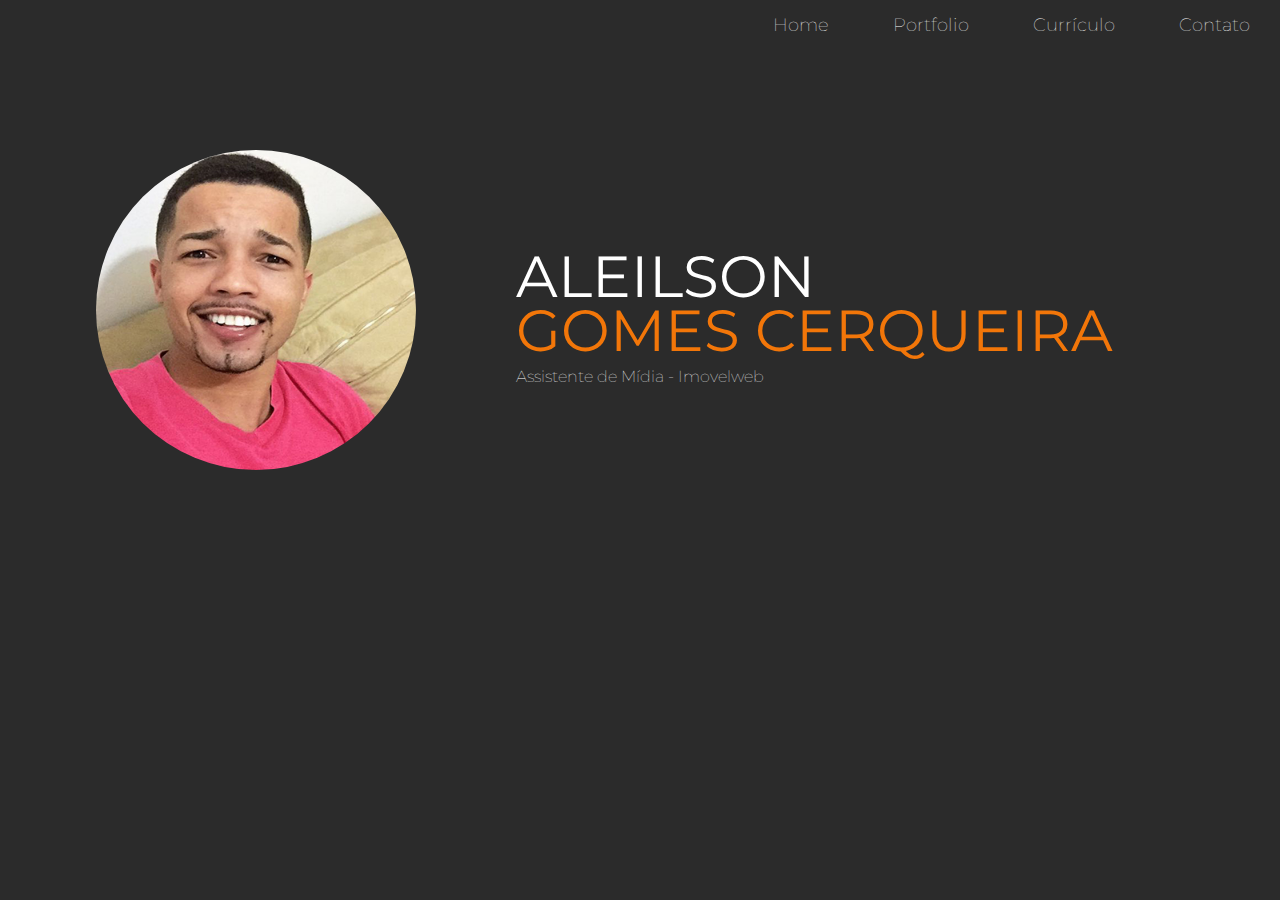
<file: index.html>
<!DOCTYPE html>

<html>

	<head>
		<title>Aleilson Gomes</title>

		<meta charset="utf-8">
		<link rel="stylesheet" href="css/styles.css">
		<link href="https://fonts.googleapis.com/css?family=Montserrat:100,400" rel="stylesheet">
		<script type="text/javascript" src="js/scripts.js"></script>
		<meta name="viewport" content="width=device-width, inital-scale=1.0">

	</head>


	<body>

			<div id="navigation" class="navigation">
				<ul>
					<li><a href="index.html">Home</a></li>
					<li><a href="portfolio.html">Portfolio</a></li>
					<li><a href="curriculo.html">Currículo</a></li>
					<li><a href="contato.html">Contato</a></li>
					<li id="threeline-icon" class="threeline-icon" onclick="openNav()">&#9776;</li>
				</ul>
			</div>


			<div class="capa">

			<div class="profile-pic">
				<img src="img/ale-profile.jpeg" alt="Foto de Aleilson Gomes">
			</div>

			<div class="profile-tittle">

					<h1>Aleilson <span>Gomes Cerqueira</span></h1>
					<h2>Assistente de Mídia - Imovelweb</h2>
				</div>


		

	</body>

</html>
</file>
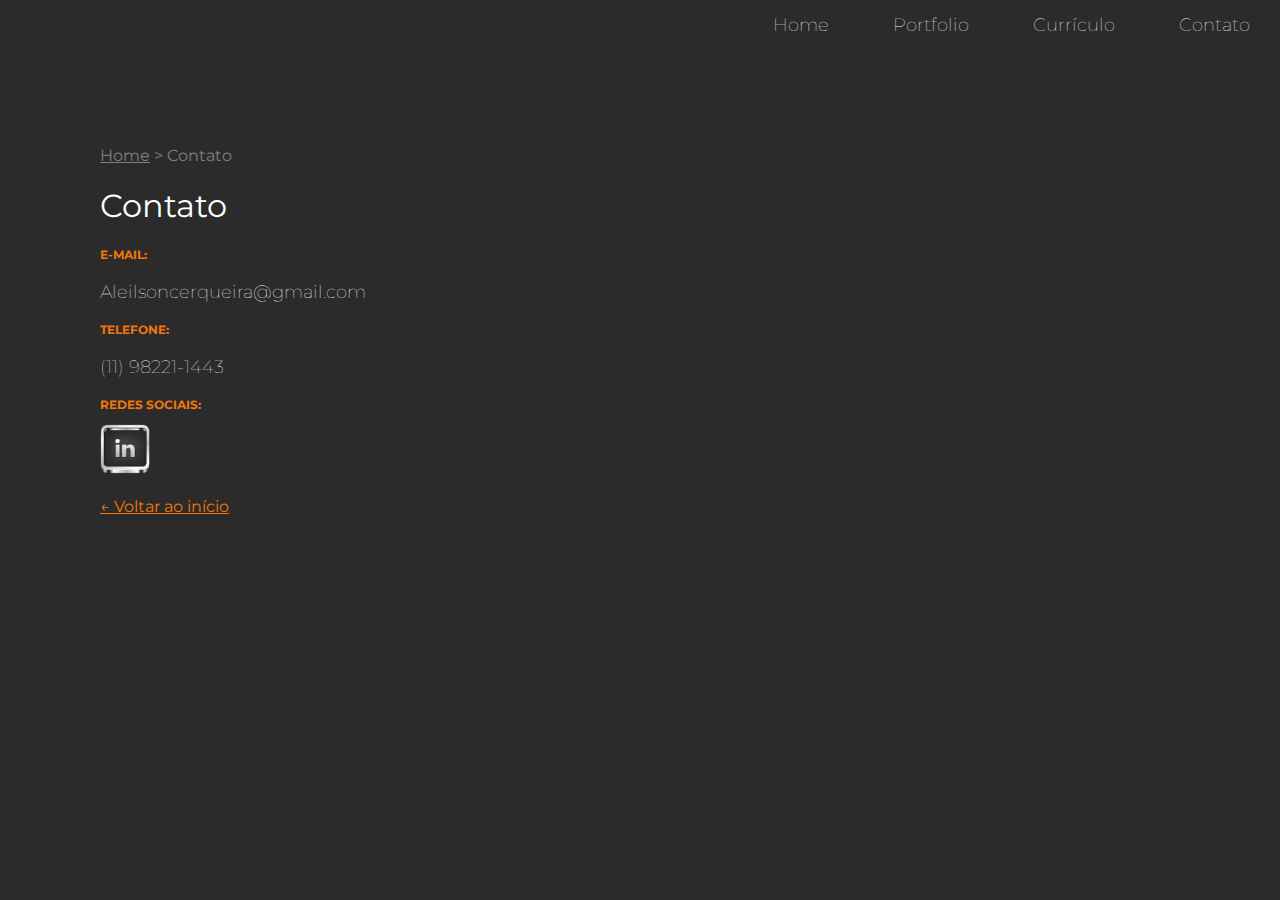
<file: contato.html>
<!DOCTYPE html>

<html>

	<head>
		<title>Contato - Aleilson Gomes</title>

		<meta charset="utf-8">
		<link rel="stylesheet" href="css/styles.css">
		<link href="https://fonts.googleapis.com/css?family=Montserrat:100,400" rel="stylesheet">
		<script type="text/javascript" src="js/scripts.js"></script>
		<meta name="viewport" content="width=device-width, inital-scale=1.0">

	</head>


	<body>
			<div id="navigation" class="navigation">
				<ul>
					<li><a href="index.html">Home</a></li>
					<li><a href="portfolio.html">Portfolio</a></li>
					<li><a href="curriculo.html">Currículo</a></li>
					<li><a href="contato.html">Contato</a></li>
					<li id="threeline-icon" class="threeline-icon" onclick="openNav()">&#9776;</li>
				</ul>
			</div>



			<div class="main">
				
				
				<ul class="caminho">
					<li><a href="index.html">Home</a></li>
					<li>></li>
					<li>Contato</li>
				</ul>

				<h1>Contato</h1>
			

				<h3>E-mail:</h3>
				<p>Aleilsoncerqueira@gmail.com</p>

				<h3>Telefone:</h3>
				<p>(11) 98221-1443</p>

				<h3>Redes Sociais:</h3>
				<a href="https://www.linkedin.com/in/aleilson-gomes-0b6a9a98/" target="blank"><img class="social-img" src="img/linkedin.png"></a>
				


				<br><br>
				<a class="back-link" href="index.html">&larr; Voltar ao início<a>

			</div>	

			

	</body>

</html>
</file>
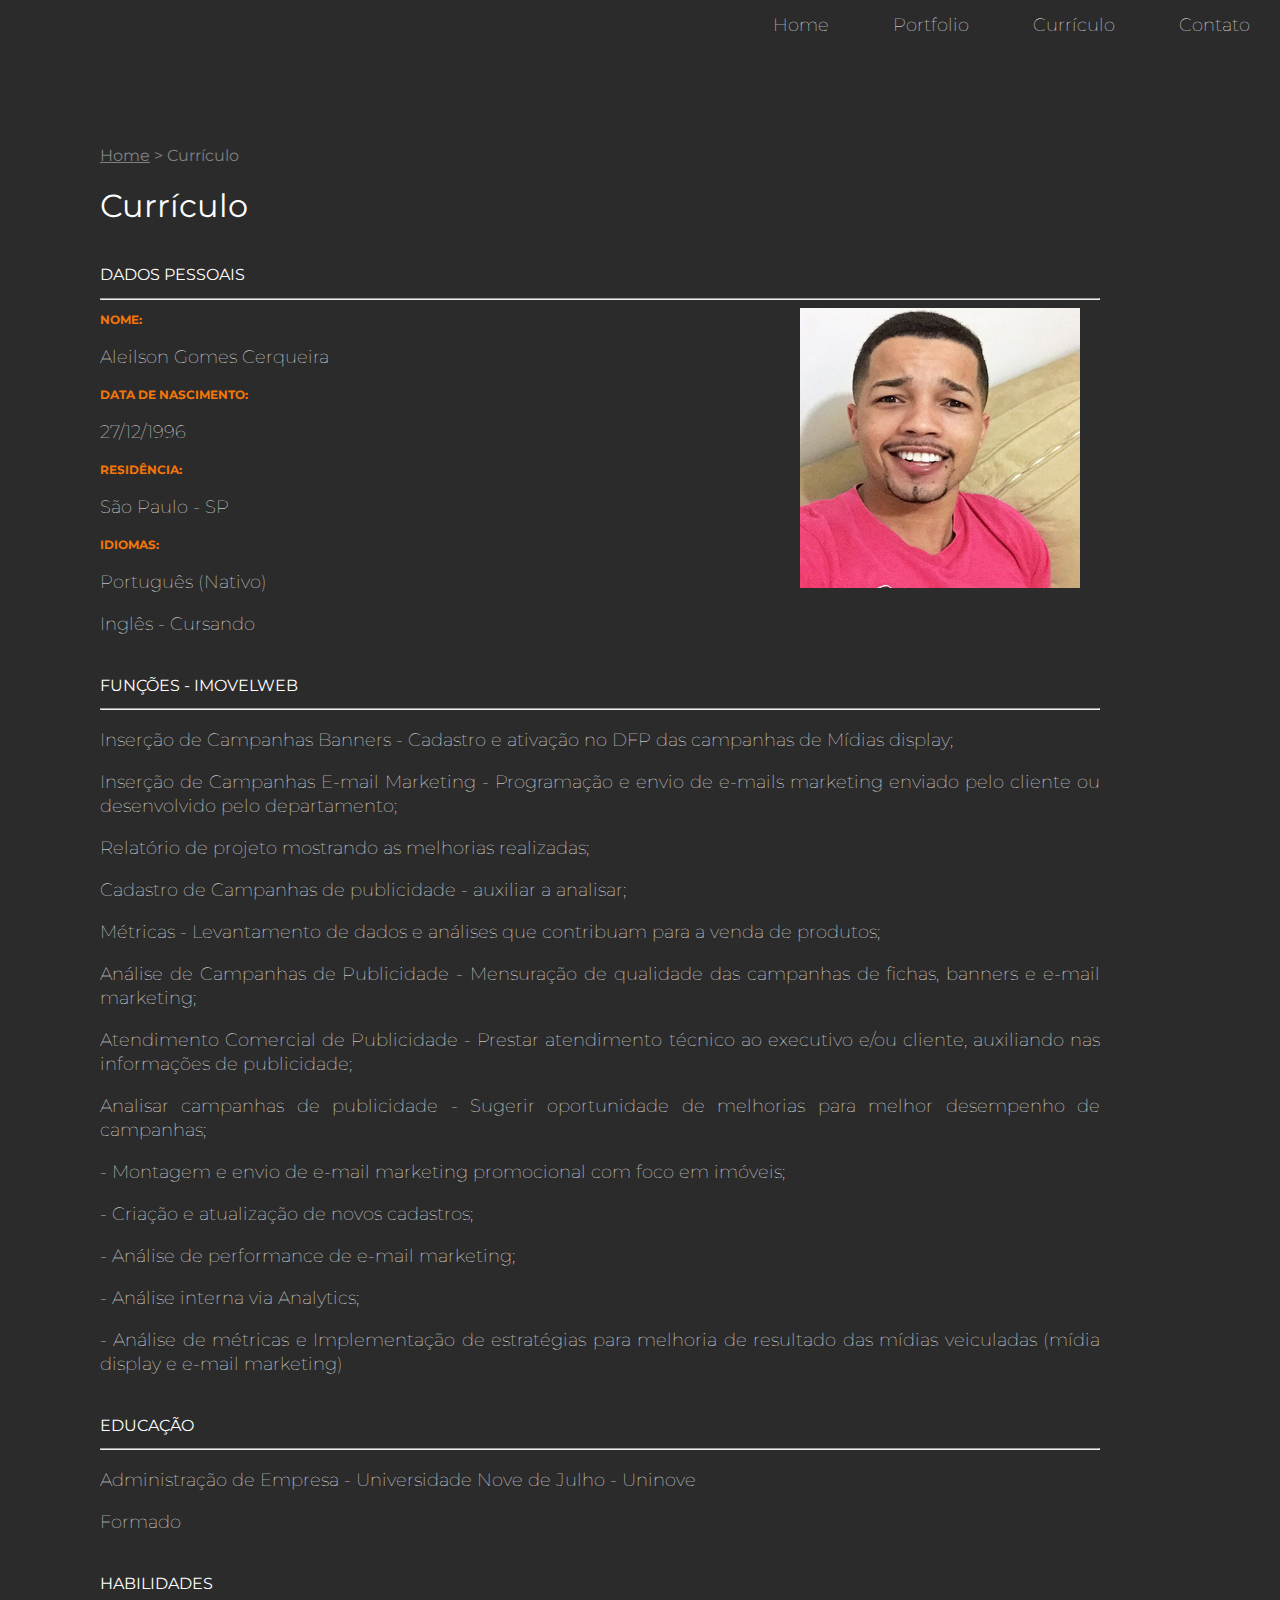
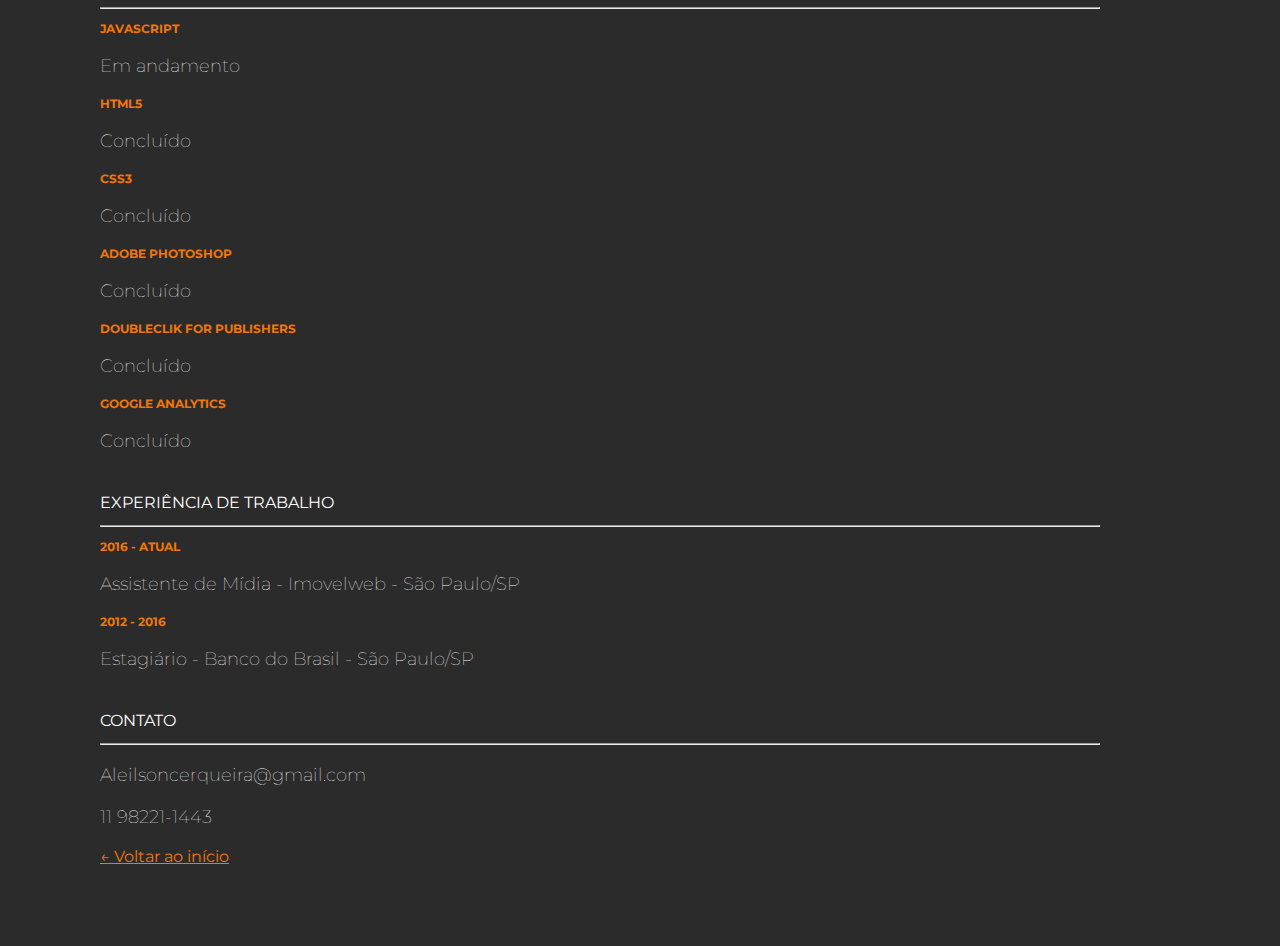
<file: curriculo.html>
<!DOCTYPE html>

<html>

	<head>
		<title>Currículo - Aleilson Gomes</title>

		<meta charset="utf-8">
		<link rel="stylesheet" href="css/styles.css">
		<link href="https://fonts.googleapis.com/css?family=Montserrat:100,400" rel="stylesheet">
		<script type="text/javascript" src="js/scripts.js"></script>
		<meta name="viewport" content="width=device-width, inital-scale=1.0">

	</head>


	<body>

			<div id="navigation" class="navigation">
				<ul>
					<li><a href="index.html">Home</a></li>
					<li><a href="portfolio.html">Portfolio</a></li>
					<li><a href="curriculo.html">Currículo</a></li>
					<li><a href="contato.html">Contato</a></li>
					<li id="threeline-icon" class="threeline-icon" onclick="openNav()">&#9776;</li>
				</ul>
			</div>

			
			<div class="main">
								
				<ul class="caminho">
					<li><a href="index.html">Home</a></li>
					<li>></li>
					<li>Currículo</li>
				</ul>

				<h1>Currículo</h1>

					
					<h2>Dados Pessoais</h2>
					<hr>
						<img  class="cv-pic"src="img/ale-profile.jpeg" alt="Foto de Aleilson Gomes">

						<h3>Nome:</h3>

							<p>Aleilson Gomes Cerqueira</p>

						<h3>Data de Nascimento:</h3>

							<p>27/12/1996</p>

						<h3>Residência:</h3>

							<p>São Paulo - SP</p>

						<h3 style="clear: left">Idiomas:</h3>

							<p>Português (Nativo)</p>
							<p>Inglês - Cursando</p>
							
					
					<h2>Funções - Imovelweb</h2>
					<hr>

							<p>Inserção de Campanhas Banners - Cadastro e ativação no DFP das campanhas de Mídias display; </p>
							<p>Inserção de Campanhas E-mail Marketing - Programação e envio de e-mails marketing enviado pelo cliente ou desenvolvido pelo departamento;</p>
							<p>Relatório de projeto mostrando as melhorias realizadas; </p>
							<p>Cadastro de Campanhas de publicidade - auxiliar a analisar; </p>
							<p>Métricas - Levantamento de dados e análises que contribuam para a venda de produtos; </p>
							<p>Análise de Campanhas de Publicidade - Mensuração de qualidade das campanhas de fichas, banners e e-mail marketing; </p>
							<p>Atendimento Comercial de Publicidade - Prestar atendimento técnico ao executivo e/ou cliente, auxiliando nas informações de publicidade; </p>
							<p>Analisar campanhas de publicidade - Sugerir oportunidade de melhorias para melhor desempenho de campanhas;</p>
						<p>- Montagem e envio de e-mail marketing promocional com foco em imóveis;</p>
						<p>- Criação e atualização de novos cadastros;</p>
						<p>- Análise de performance de e-mail marketing;</p>
						<p>- Análise interna via Analytics;</p>
						<p>- Análise de métricas e Implementação de estratégias para melhoria de resultado das mídias veiculadas (mídia display e e-mail marketing)
</p>

					
					<h2>Educação</h2>
					<hr>

						<h3></h3>

							<p>Administração de Empresa - Universidade Nove de Julho - Uninove</p>
							<p>Formado</p>

						
					<h2>Habilidades</h2>
					<hr>

							<h3>JavaScript</h3>

							<p>Em andamento</p>

							<h3>HTML5</h3>

							<p>Concluído</p>

							<h3>CSS3</h3>

							<p>Concluído</p>


							<h3>Adobe Photoshop</h3>

							<p>Concluído</p>


							<h3>DoubleClik for Publishers</h3>

							<p>Concluído</p>

							<h3>Google Analytics</h3>

							<p>Concluído</p>




					
					<h2>Experiência de Trabalho</h2>
					<hr>

						<h3> 2016 - Atual</h3>

							<p>Assistente de Mídia - Imovelweb - São Paulo/SP</p>

						<h3> 2012 - 2016</h3>

							<p>Estagiário - Banco do Brasil - São Paulo/SP</p>


					<h2>Contato</h2>
					<hr>

							<p>Aleilsoncerqueira@gmail.com</p>
							<p>11 98221-1443</p>


				<a class="back-link" href="index.html">&larr; Voltar ao início<a>


			</div>

				

	</body>

</html>
</file>
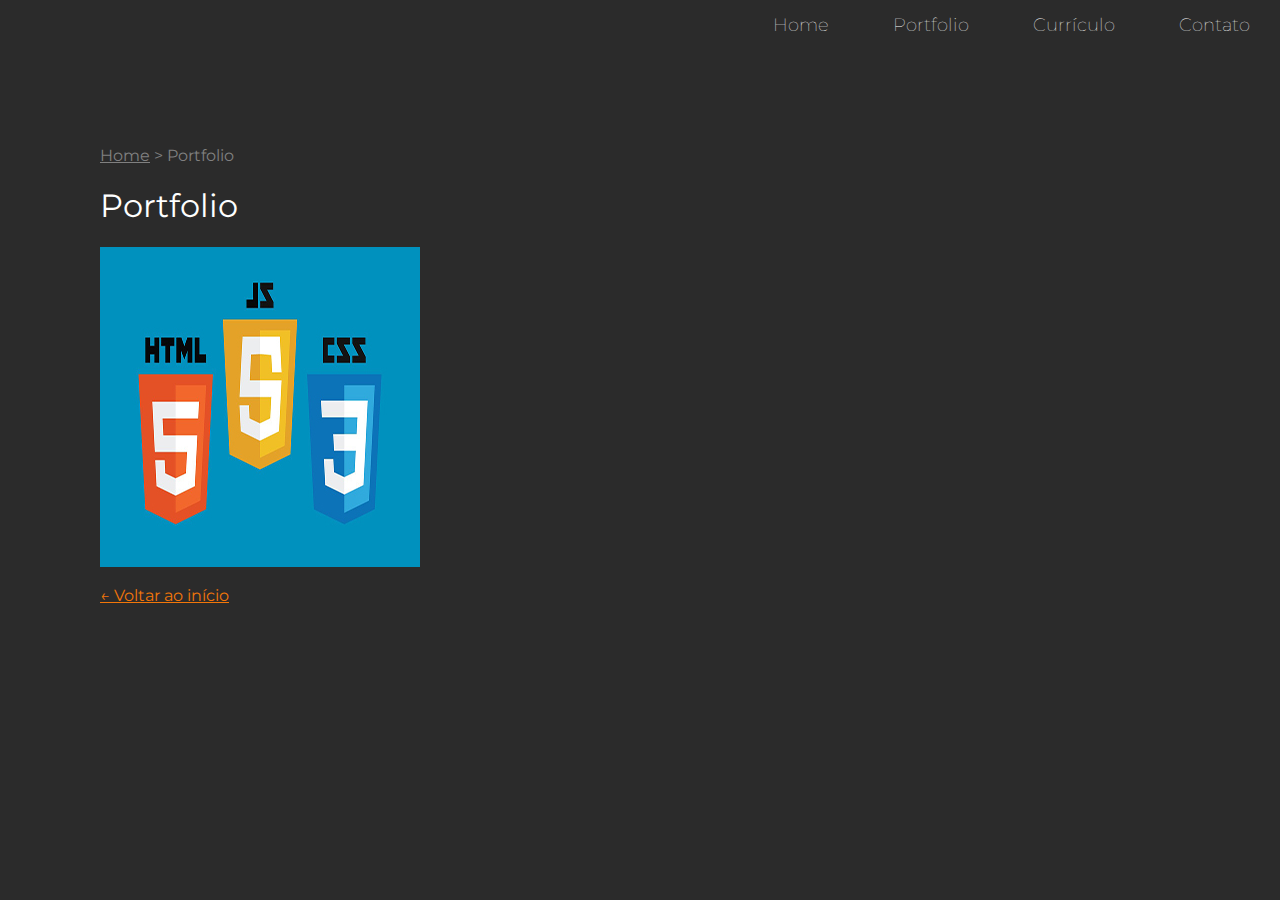
<file: portfolio.html>
<!DOCTYPE html>

<html>

	<head>
		<title>Portfolio - Trabalhos Recentes</title>

		<meta charset="utf-8">
		<link rel="stylesheet" href="css/styles.css">
		<link href="https://fonts.googleapis.com/css?family=Montserrat:100,400" rel="stylesheet">
		<script type="text/javascript" src="js/scripts.js"></script>
		<meta name="viewport" content="width=device-width, inital-scale=1.0">

	</head>


	<body>

			<div id="navigation" class="navigation">
				<ul>
					<li><a href="index.html">Home</a></li>
					<li><a href="portfolio.html">Portfolio</a></li>
					<li><a href="curriculo.html">Currículo</a></li>
					<li><a href="contato.html">Contato</a></li>
					<li id="threeline-icon" class="threeline-icon" onclick="openNav()">&#9776;</li>
				</ul>
			</div>

						
			<div class="main">
				
				
				<ul class="caminho">
					<li><a href="index.html">Home</a></li>
					<li>></li>
					<li>Portfolio</li>
				</ul>

				<h1>Portfolio</h1>

				

				<div style="background-image: url('img/ccb2.jpg');" class="miniatura">
						<a href="webdesign-ccb.html">
					<div class="blackbox">
						<div class="blackbox-text">
							<h1>Em Breve</h1>
							<h2> Web Design</h2>
						</div>
					</div>
					</a>
				</div>
			

			
				<br>
				<a class="back-link" href="index.html">&larr; Voltar ao início<a>

			</div>	

			

	</body>

</html>
</file>
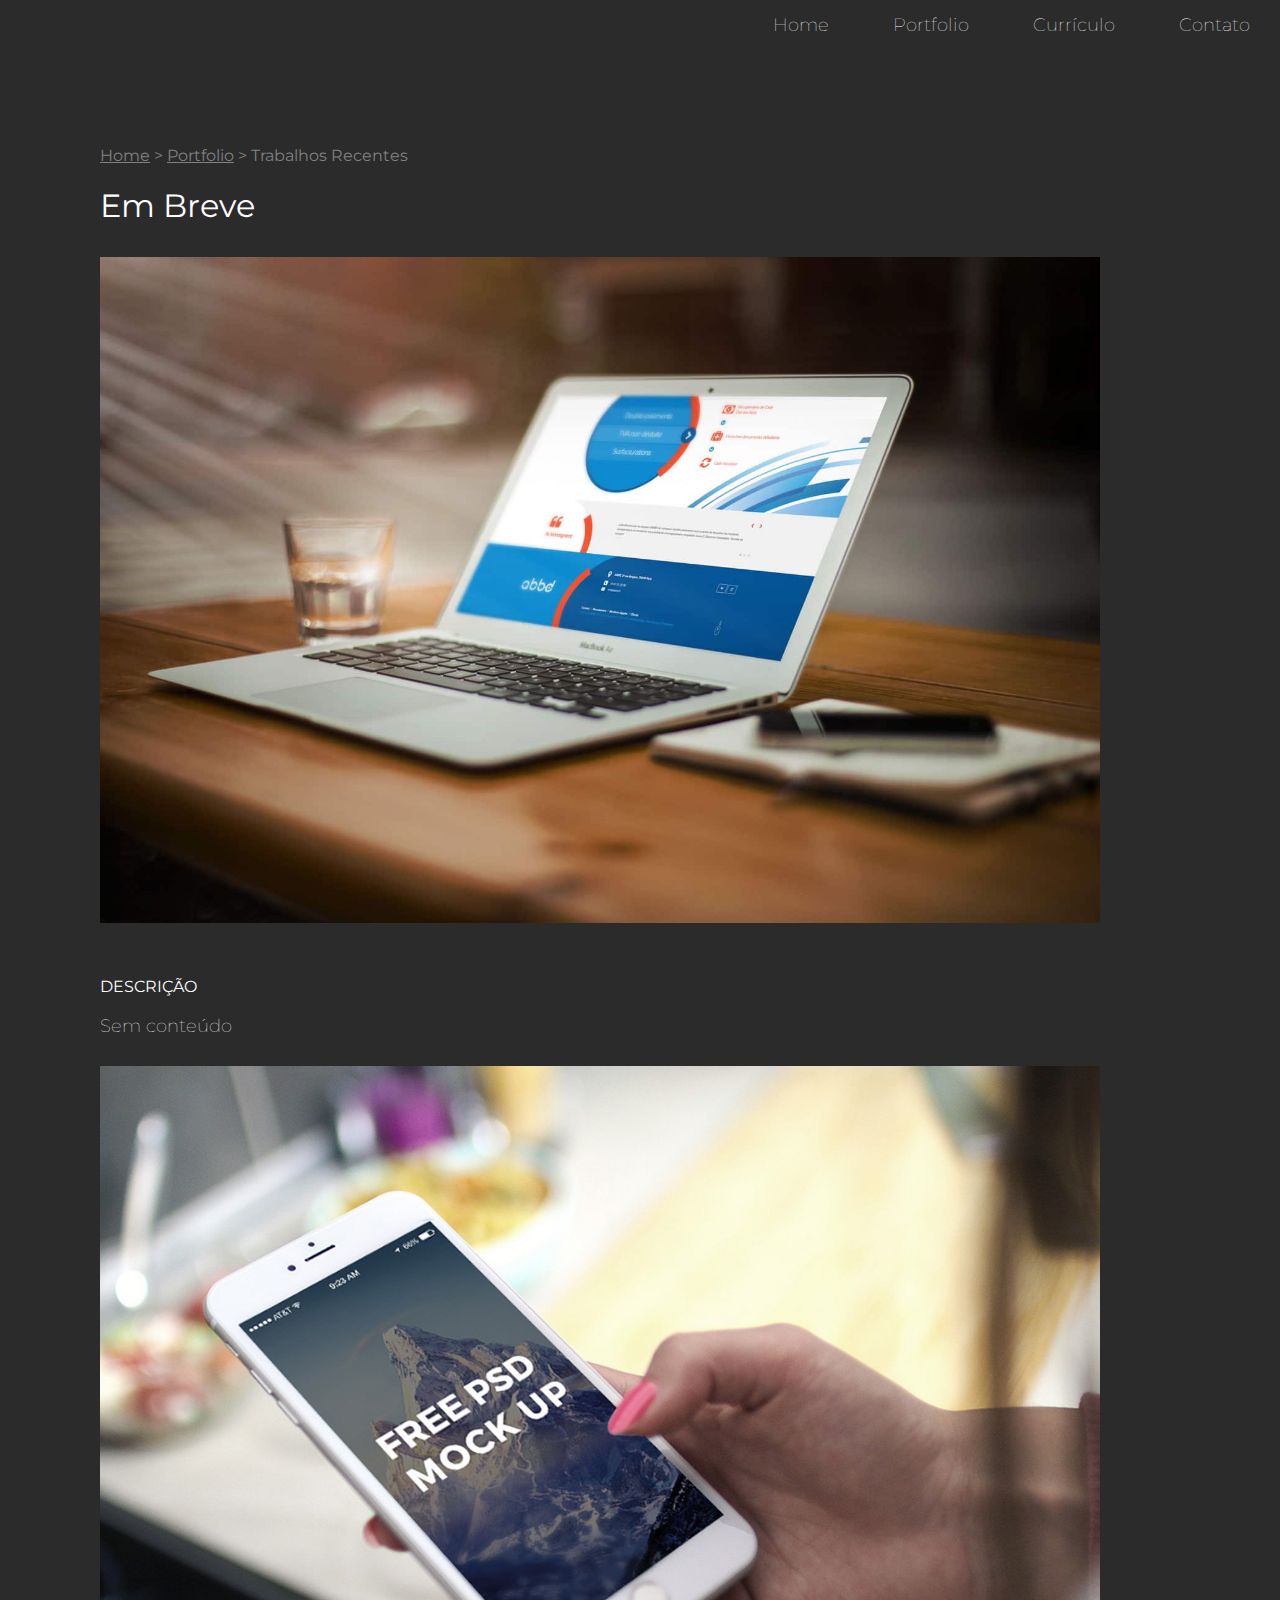
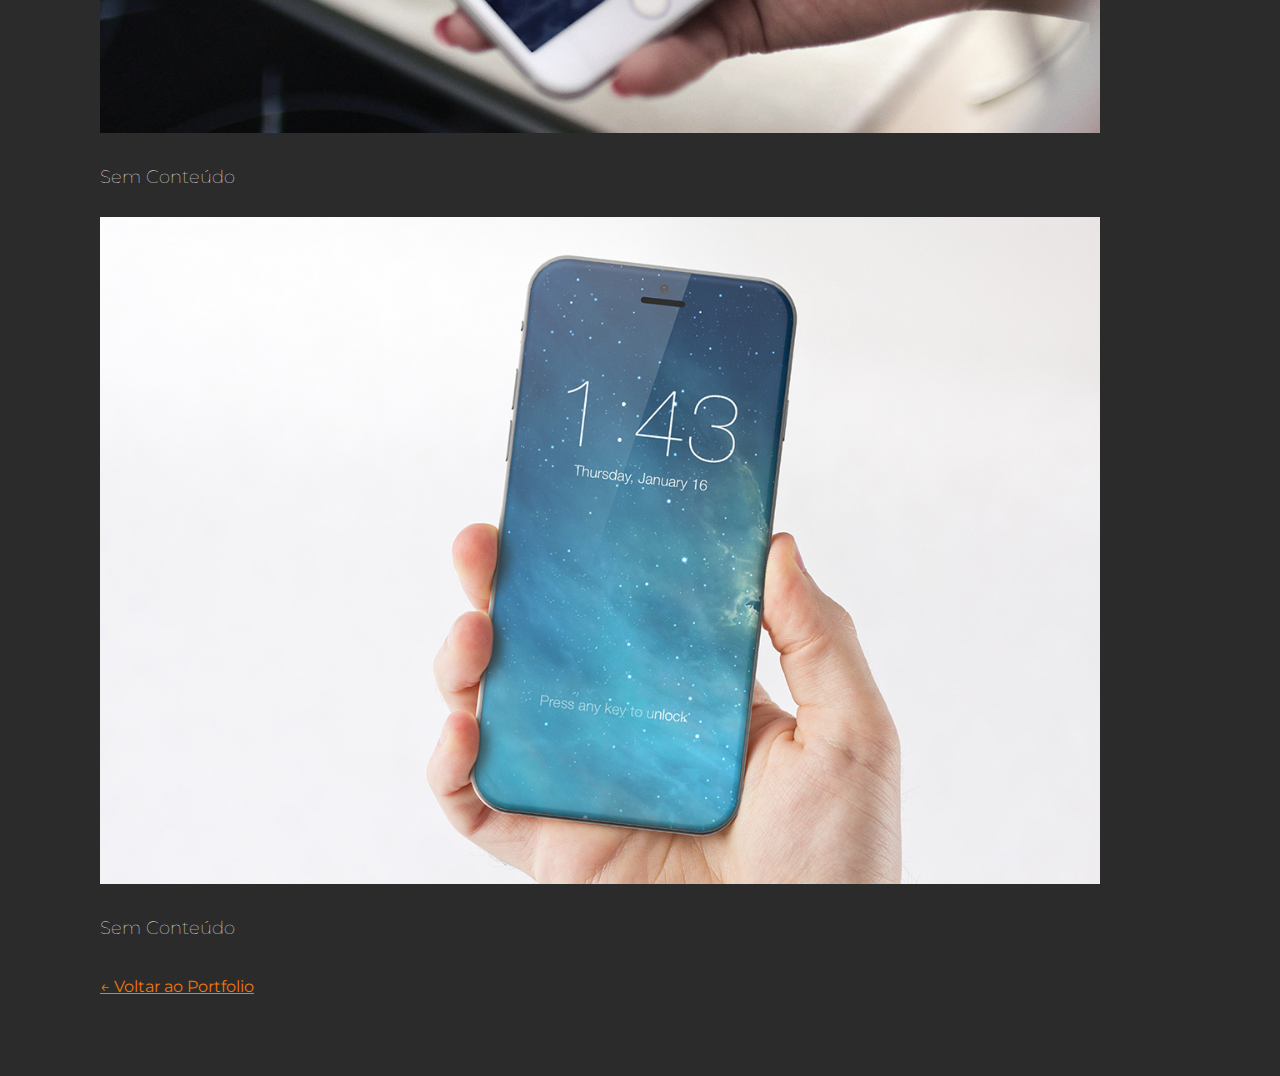
<file: webdesign-ccb.html>
<!DOCTYPE html>

<html>

	<head>
		<title>Trabalhos Recentes</title>

		<meta charset="utf-8">
		<link rel="stylesheet" href="css/styles.css">
		<link href="https://fonts.googleapis.com/css?family=Montserrat:100,400" rel="stylesheet">
		<script type="text/javascript" src="js/scripts.js"></script>
		<meta name="viewport" content="width=device-width, inital-scale=1.0">

	</head>


	<body>

			<div id="navigation" class="navigation">
				<ul>
					<li><a href="index.html">Home</a></li>
					<li><a href="portfolio.html">Portfolio</a></li>
					<li><a href="curriculo.html">Currículo</a></li>
					<li><a href="contato.html">Contato</a></li>
					<li id="threeline-icon" class="threeline-icon" onclick="openNav()">&#9776;</li>
				</ul>
			</div>

						
			<div class="main">
				
				
				<ul class="caminho">
					<li><a href="index.html">Home</a></li>
					<li>></li>
					<li><a href="portfolio.html">Portfolio</a></li>
					<li>></li>
					<li>Trabalhos Recentes</li>
				</ul>

				<h1>Em Breve</h1>

				<img class="foto-trabalhos" src="img/trabalhos/ccb1.jpg" alt="Site CCB">

				<h2>Descrição</h2>

				<p>Sem conteúdo</p>

				<img class="foto-trabalhos" src="img/trabalhos/ccb2.jpg" alt="Site CCB">

				<p>Sem Conteúdo</p>

				<img class="foto-trabalhos" src="img/trabalhos/ccb3.jpg" alt="Site CCB">

				<p>Sem Conteúdo</p>

				
			

			
				<br>
				<a class="back-link" href="portfolio.html">&larr; Voltar ao Portfolio<a>

			</div>	

			

	</body>

</html>
</file>
<file: css/styles.css>
html,body {
	margin: 0px;
	padding: 0px;

}

body {
	background-color: #2b2b2b;
	font-family: 'Montserrat', sans-serif;
}


.navigation {
	background-color: #2b2b2b;
	color: white;
	height: 50px;

	animation-name: titulo-capa;
	animation-duration: 4s;

}


.navigation ul {
	margin-top: 0px;
	list-style: none;
	padding-left: 0px;
	text-align: right;
	height: 50px;


}

.navigation li {
	display: inline-block;
	padding-left: 30px;
	padding-right: 30px;
	line-height: 50px;
	font-size: 18px;
	font-weight: 100;
}

.navigation a {
	color: white;
	text-decoration: none;
}

.navigation a:hover {
	color: #f27609;
}

.navigation li.threeline-icon {
	display: none;
}

.navigation li.threeline-icon:hover {
	color: #f27609;
	cursor: pointer;
}

.capa {
	color: white;
	vertical-align: top;
}

.capa span {
	color: #f27609;
	display: block;
}

.capa div {
	display: inline-block;
	height: 650px;
}

.profile-pic {
	width: 40%;
	text-align: center;

	animation-name: profile-capa;
	animation-duration: 3s;

}


.profile-pic img {
	width: 320px;
	border-radius: 320px;
	margin-top: 100px;
}



.profile-tittle {
	vertical-align: top;
	width: 59%;

	animation-name: titulo-capa;
	animation-duration: 3s;
}


.profile-tittle h1 {
	text-transform: uppercase;
	font-size: 58px;
	margin-top: 200px;
	font-weight: 400;
	line-height: 54px;

}
.profile-tittle h2 {
	font-weight: 100;
	font-size: 16px;
	margin-top: -30px;

}

.main {
	padding: 80px 180px 80px 100px;

	animation-name: conteudo;
	animation-duration: 3s;


}

.cv-pic {
	float: right;
	width: 280px;
	margin-right: 20px;
	margin-bottom: 20px;
}

.main h1 {
	color: white;
	font-weight: normal;
}

.main h2 {
	color: white;
	font-size: 16px;
	text-transform: uppercase;
	font-weight: normal;
	margin-top: 40px;
}

.main h3 {
	color: #f27609;
	font-size: 12px;
	text-transform: uppercase;

}

.main p {
	color: white;
	font-size: 18px;
	font-weight: 100;
	line-height: 24px;
	text-align: justify;
}

.caminho  {
	list-style: none;
	padding-left: 0;
	color: grey;

}

.caminho li {
	display: inline-block;
}
.caminho a {
	color: grey;
}

.social-img {
	width: 50px;
	margin-right: 10px;
}

.miniatura {
	width: 320px;
	height: 320px;
	display: inline-block;
	margin-right: 15px;
	margin-bottom: 15px;
	background-size: contain;
	overflow: hidden;
}
.miniatura a {
	text-decoration: none;
}

.blackbox {
	width: 100%;
	height: 100%;
	background-color: black;
	opacity: 0;
	padding-top: 120px;
	transition: 1s;

}

.blackbox:hover {
	opacity: 0.8;
	transition: 1s;

}

.blackbox-text {
	text-align: center;

}

.blackbox-text h1 {
	font-size: 16px;
	color: #f27609;
	text-transform: uppercase;
	margin-top: 0;

}

.blackbox-text h2 {
	text-transform: none;
	font-weight: 100;
	margin-top: 0;

}

.foto-trabalhos {
	width: 100%;
	margin-bottom: 10px;
	margin-top: 10px;
}

.back-link {
	color: #f27609;
}

@keyframes profile-capa {
	0%  {opacity: 0; transform: translate(0px,20px);}
	100% {opacity: 1; transform: translate(0px,0px);}
}

@keyframes titulo-capa {
	0%  {opacity: 0; transform: translate(0px,-20px);}
	100% {opacity: 1; transform: translate(0px,0px);}
}

@keyframes conteudo {
	0%  {opacity: 0; transform: translate(-20px,0px);}
	100% {opacity: 1; transform: translate(0px,0px);}
}

@keyframes navegacao {
	0%  {opacity: 0;}
	50% {opacity: 0;}
	100% {opacity: 1;}
}


@media (max-width: 1000px) {

.navigation li {
	display: none;
}

.navigation li.threeline-icon {
	display: inline-block;
}

.capa div {
	display: block;
	height: auto;
}

.profile-pic {
width: 100%;

}

.profile-pic img {
	margin-top: 0; 
	max-width: 80%;

}

.profile-tittle {
	text-align: center;
	width: 100%;

}

.profile-tittle h1 {
	margin-top: 30px;
	font-size: 40px;
	margin-left: 20px;
	margin-right: 20px;

}

.profile-tittle h2 {
	margin-top: 20px;
	margin-left: 20px;
	margin-right: 20px;


}

.main {
	padding: 10px 5% 40px 5%;


}

.main a {

		overflow-rap: break-word;
	word-wrap: break-word;

}

.main p {
	text-align: left;
	line-height: 30px;
}

.caminho li {
	font-size: 12px;
}

.cv-pic {
	float: none;
	max-width: 100%;
	margin-right: 0px;
}

.miniatura {
	max-width: 100%;
	background-size: auto 100%;
}

.blackbox {
	opacity: 0.8;

}

.menujs {
	height: auto;
}

.menujs ul {
	height: auto;
	text-align: center;
	padding-right: 15%;
	padding-left: 15%;
}

.menujs li {
	display: block;
	border-bottom: solid grey 1px;
	width: 100%;
	padding: 0;

}


}
</file>
